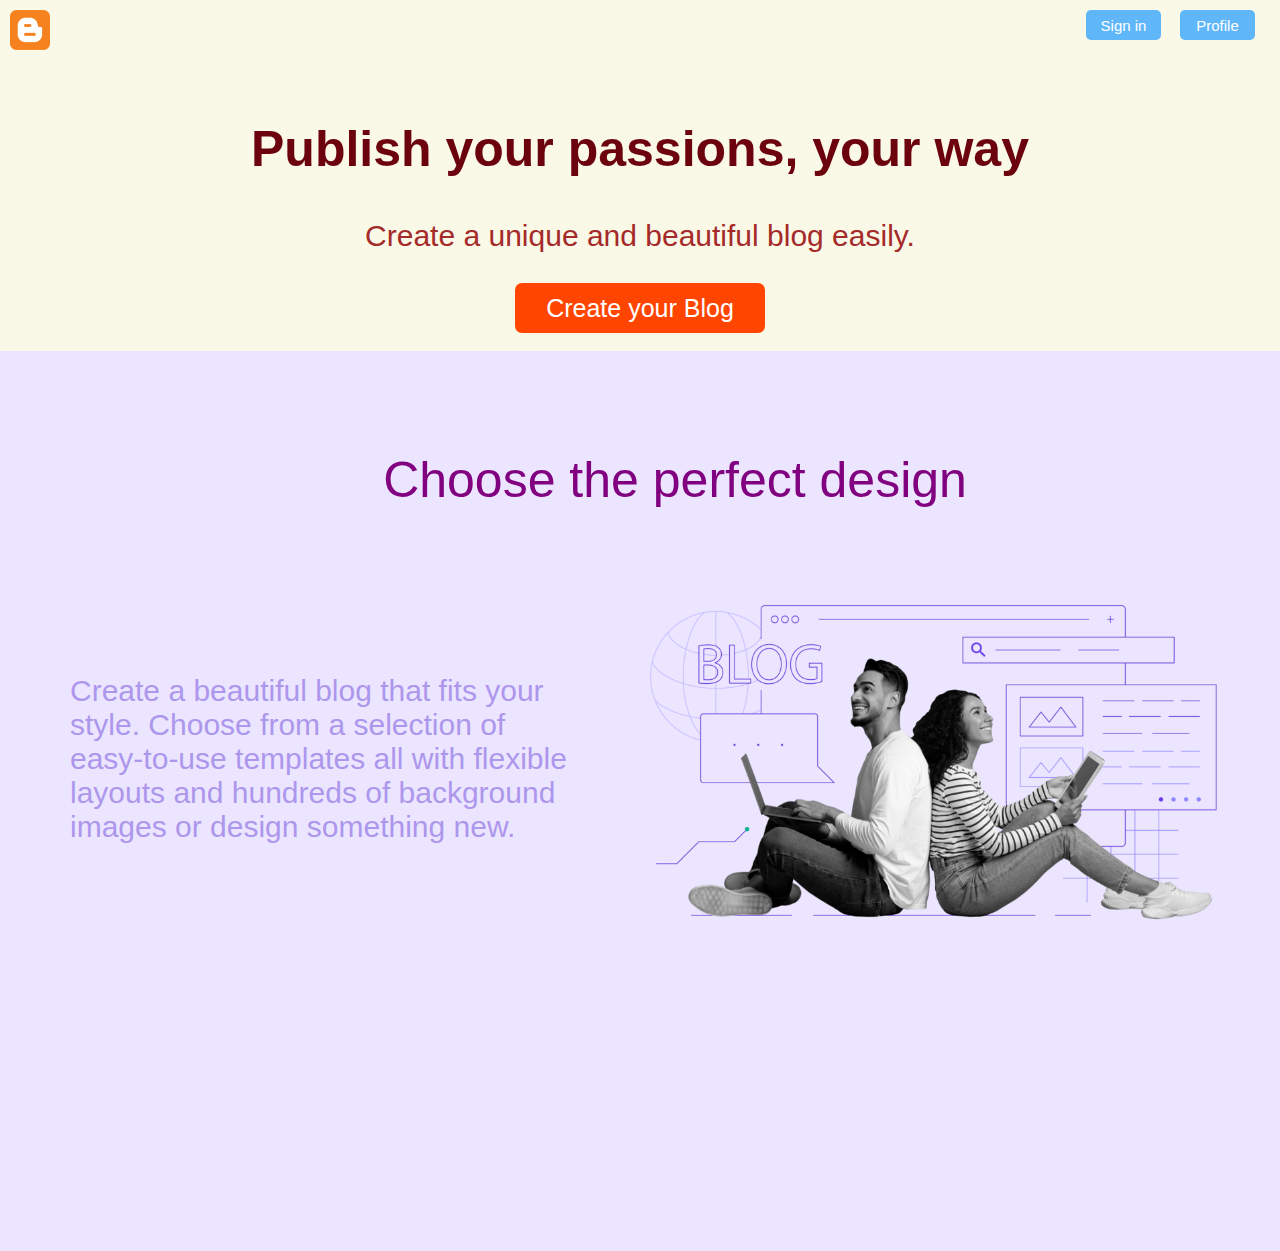
<file: index.html>
<html>
    <head>
        <link rel="stylesheet" href="style.css">
        <title>
            blog-web-app
        </title>
        
        <div class="bar">
            <img style="width:40px;" src="logo.png">
            <nav style="vertical-align: middle; justify-content: space-evenly;"> 
                <button class="b1">Sign in</button>
                <button class="b1">Profile</button> </nav>
        </div>
        <!--<h1> Welcome to Blog-app. </h1>-->
    </head>
    <body class="Bg">
        <br>
        <div class="tag">
            <h2>Publish your passions, your way</h2>
            <p>Create a unique and beautiful blog easily.</p>

            <button class="button1">Create your Blog</button>
            
        </div>
        <br>

        <div class="div1">
            <p class="p1">Choose the perfect design </p>
            <div class="main">
                <div class="left">
                    <p class="p2">
                
                Create a beautiful blog that fits your style. 
                Choose from a selection of easy-to-use templates 
                all with flexible layouts and hundreds of background images
                or design something new.
                    </p>
                </div>
                <div class="right">
                
                
                <img src="blog.png" class="img1">
                </div>
            </div>
            
            
        </div>
        
    </body>   
</html>
</file>
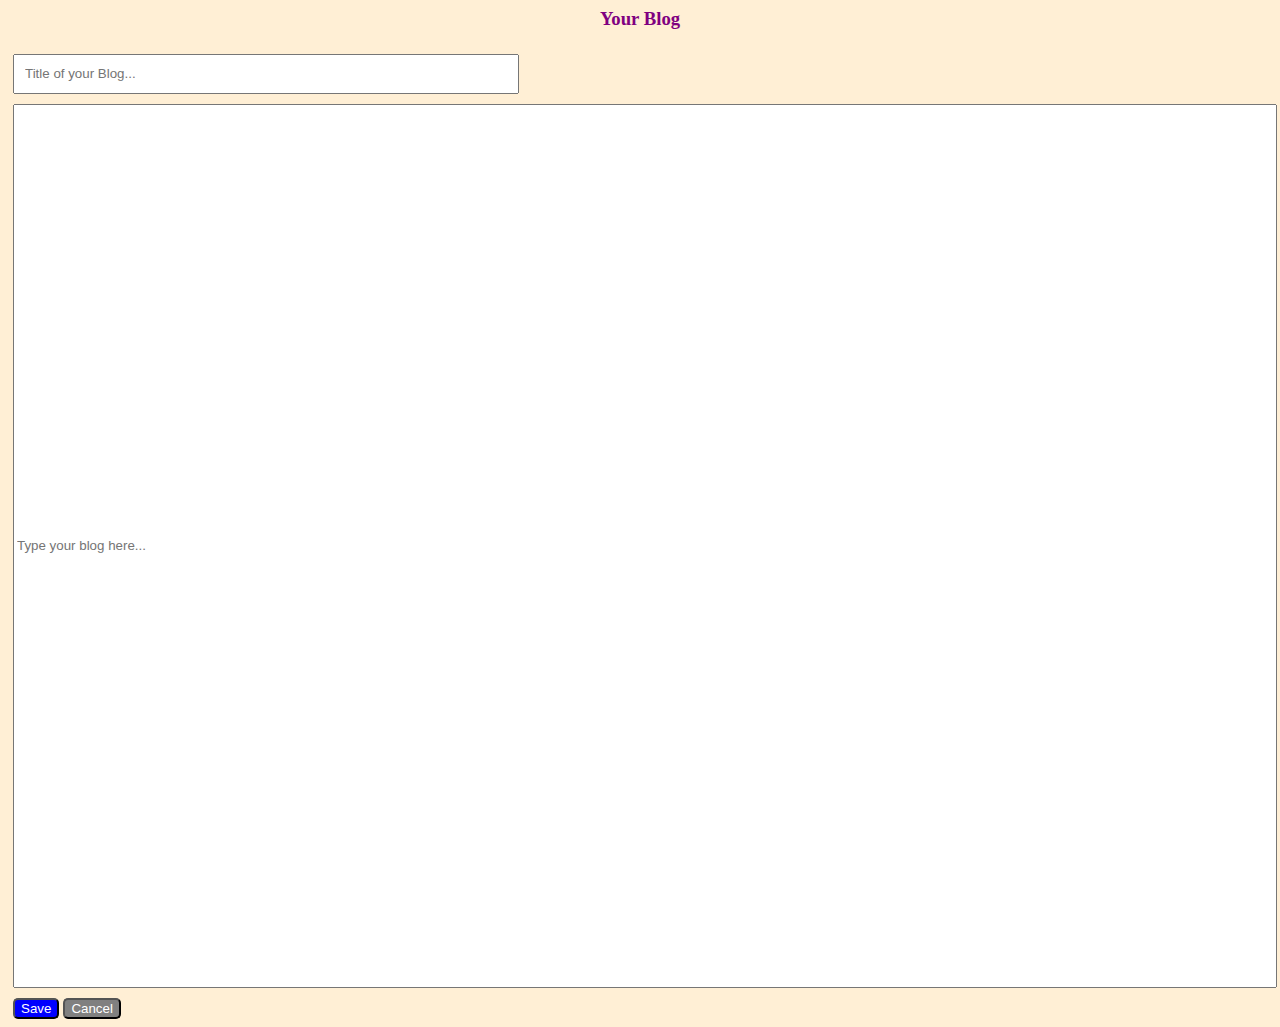
<file: blog.html>
<html>
    <head>
        <link rel="stylesheet" href="style.css">
        <title>
            blog
        </title>
        <h3 style="text-align: center;color:purple;">Your Blog</h3>
    </head>

    <body bgcolor="papayawhip">

        <div style="gap:20px;">
            <input type="text" placeholder="Title of your Blog..." style="width:40%; height:40px;padding:10px;margin:5px;"/>
            
            <input type="text" placeholder="Type your blog here..." style="width:100%; height:100%;margin:5px;"/>
        
        </div>
        <div style="padding: 20x;margin-top: 10px;margin:5px;">
            <button style="background-color: blue;color:white; border-radius: 5px;">Save</button>

            <a href="blog.html"><button style="background-color: grey;color:white; border-radius: 5px;">Cancel</button></a>

        </div>
        

    </body>
</html>
</file>
<file: style.css>
h1{
    color:red;
    font-size: 50;
    text-align: center;
}
h2{
    font-size: 50;
    color:#6b020d;
    font-family:'Lucida Sans', 'Lucida Sans Regular', 'Lucida Grande', 'Lucida Sans Unicode', Geneva, Verdana, sans-serif
}
p{
    font-family: 'Gill Sans', 'Gill Sans MT', Calibri, 'Trebuchet MS', sans-serif;
    font-size: 30;
}
body{
    overflow-x: hidden;
}


.bg{
    background-color: #faf8e6;
    width:100%;
    margin:0;
    background-position: center;
    background-repeat: no-repeat;
    background-size: cover;
}
.bar{
    display:flex;
    padding: 10px;
    justify-content: space-between;
}


.b1{
    font-size:15;
    text-align: center;
    color: white;
    vertical-align: center;
    font-family: 'Lucida Sans', 'Lucida Sans Regular', 'Lucida Grande', 'Lucida Sans Unicode', Geneva, Verdana, sans-serif;
    margin-right: 15;
    background-color: #5fb7fa;
    border-radius: 5px;
    border: none;
    height: 30px;
    width:75px;
    
}

.tag{
    text-align: center;

    color: brown;
    font-family: tahoma;
}
.button1{
    font-size: 25;
    color:white;
    text-align: center;
    background-color: orangered;
    border:none;
    height: 50px;
    width:250;
    border-radius: 7px;

}
.div1{
    float:left;
    width: 100%;
    background-color:#ece5ff;
    color: purple;
    font-family: verdana;
    height:100%;
    
    border: none;
    margin:0;
    padding: 0;
}
.p1{
    padding-left: 70px;
    padding-top: 50px;
    font-size: 50;
    text-align: center;
    font-family: 'Lucida Sans', 'Lucida Sans Regular', 'Lucida Grande', 'Lucida Sans Unicode', Geneva, Verdana, sans-serif;
}
.main{
    display: flex;
    align-items: center;
}
.p2{   
    padding-left:70px; 
    display:flex;
    font-size: 30;
    font-family: 'Gill Sans', 'Gill Sans MT', Calibri, 'Trebuchet MS', sans-serif;
    flex:1;
    color:#ad97ed;
    text-align: left;
    vertical-align: middle;
    justify-content:space-between;
    
}
.left{
    float:left;
    vertical-align: middle;
}
.right{
    float:right;
    padding-left: 20;
    vertical-align: middle;
}
.img1{
    float:right;
    justify-content: space-around;
    height:400px;
}

.div2{
    float:left;
    background-color:#FEE5E1;
    color: maroon;
    font-family: verdana;
    padding: 0;
    width: 100%;
    height:100%;  
    margin: 0;
}

.img2{
    padding-left: 20;
    float:right;
    justify-content: space-around;
    height:500px;
    width:500px
    
}

.p3{
    padding-right:70px; 
    font-size: 30;
    color: #F96458;
    font-family: 'Gill Sans', 'Gill Sans MT', Calibri, 'Trebuchet MS', sans-serif;
    flex:1;
    text-align: right;
    vertical-align: middle;
}
.content{
    display:flexbox;
    align-items: center;
    padding-top: 20px;
    height:100%;
}

.lower{   
    color: grey;
    text-align: center;
    clear: both;
    padding: 20px;
    font-size: 15px;
    width: 100%;
    background-color: papayawhip;
    
}
</file>
